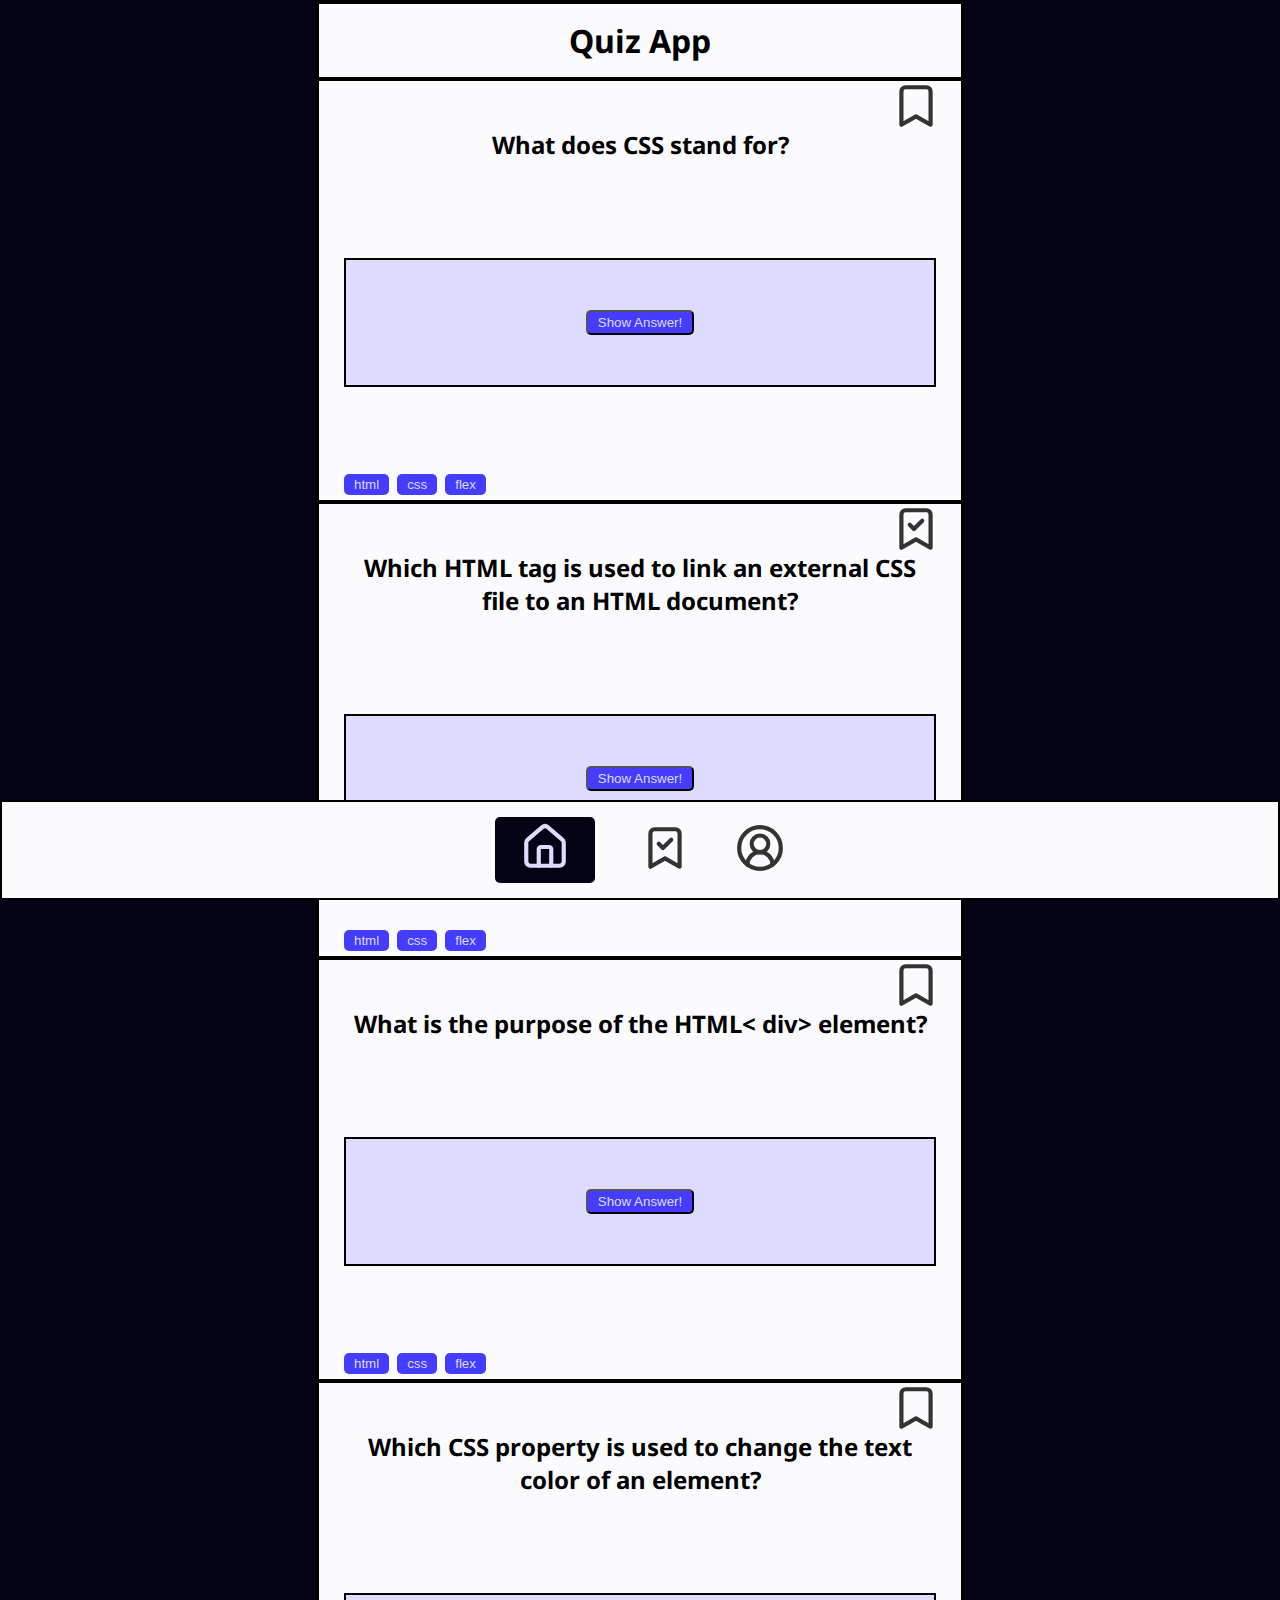
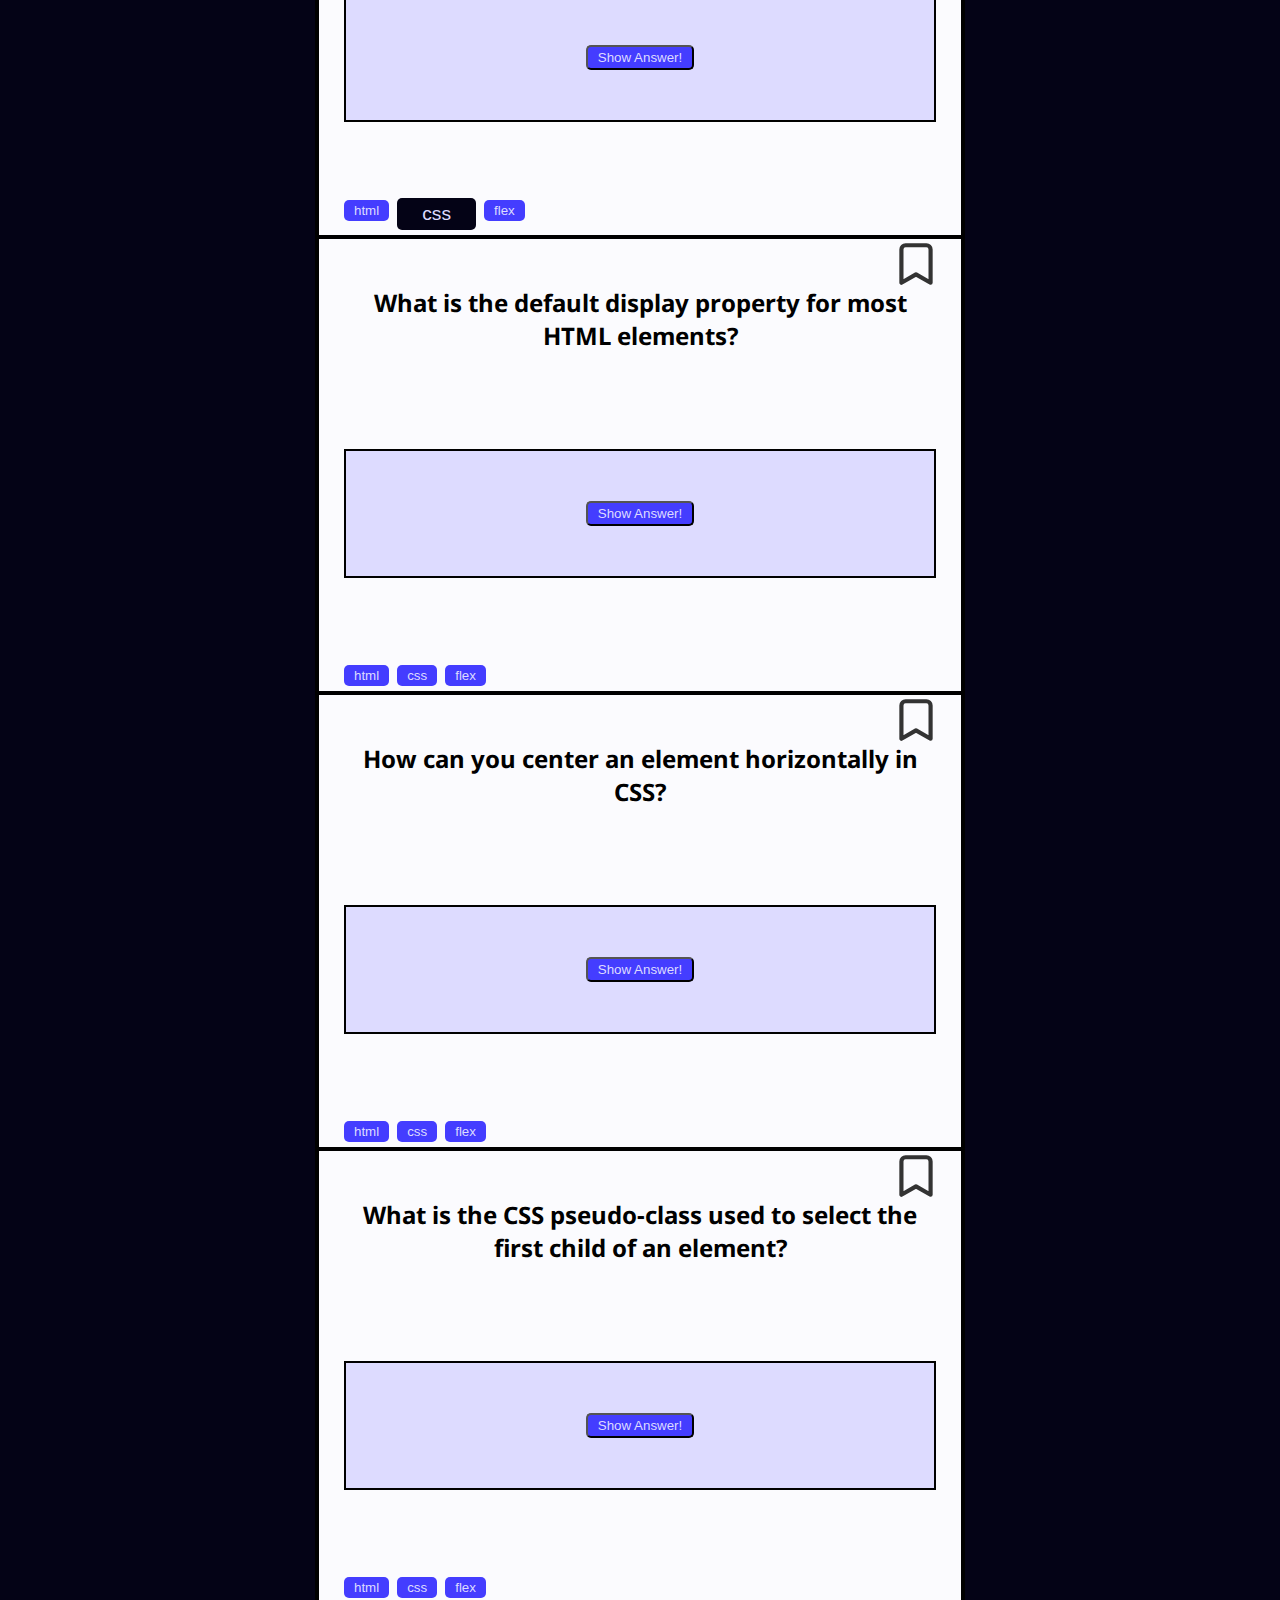
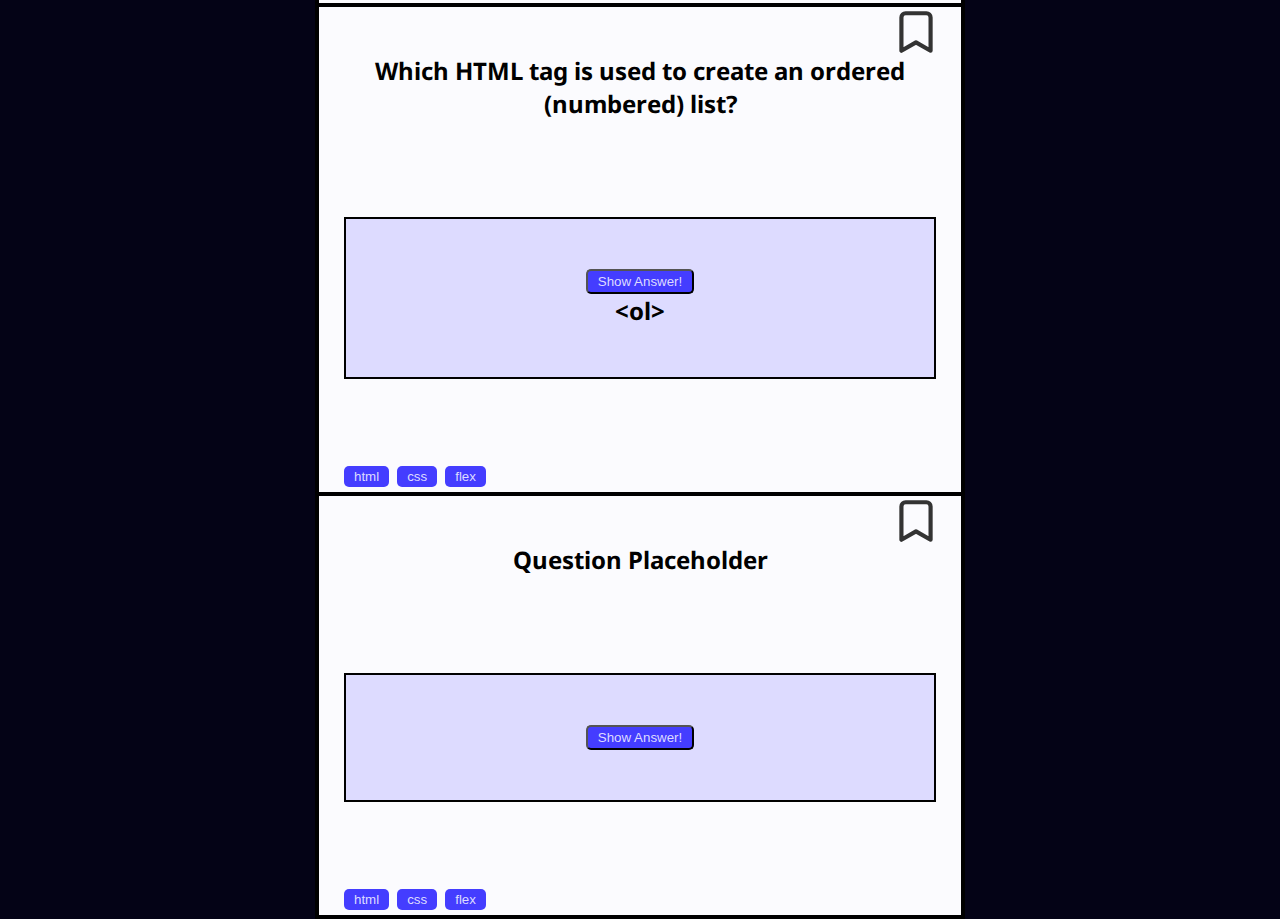
<file: index.html>
<!DOCTYPE html>
<html lang="en">
  <head>
    <meta charset="UTF-8" />
    <meta name="viewport" content="width=device-width, initial-scale=1.0" />
    <link rel="preconnect" href="https://fonts.googleapis.com" />
    <link rel="preconnect" href="https://fonts.gstatic.com" crossorigin />
    <link
      href="https://fonts.googleapis.com/css2?family=Noto+Sans:ital,wght@0,100..900;1,100..900&display=swap"
      rel="stylesheet"
    />
    <link rel="stylesheet" href="/css/style.css" />
    <title>Quiz App HTML/CSS/JavaScript</title>
  </head>
  <body>
    <div class="container border">
      <header>
        <div class="header__container">
          <h1 class="title margin border">Quiz App</h1>
          <!-- <div>
            <button
              class="icon-button dark-mode"
              id="toggle"
              aria-label="Dark Mode"
            >
              <svg
                xmlns="http://www.w3.org/2000/svg"
                width="24"
                height="24"
                viewBox="0 0 24 24"
                fill="none"
                stroke="currentColor"
                stroke-width="2"
                stroke-linecap="round"
                stroke-linejoin="round"
                class="lucide lucide-toggle-left-icon lucide-toggle-left"
              >
                <circle cx="9" cy="12" r="3" />
                <rect width="20" height="14" x="2" y="5" rx="7" />
              </svg>
            </button>
            <button
              class="icon-button dark-mode hide"
              id="toggle"
              aria-label="Dark Mode"
            >
              <svg
                xmlns="http://www.w3.org/2000/svg"
                width="24"
                height="24"
                viewBox="0 0 24 24"
                fill="none"
                stroke="currentColor"
                stroke-width="2"
                stroke-linecap="round"
                stroke-linejoin="round"
                class="lucide lucide-toggle-right-icon lucide-toggle-right"
              >
                <circle cx="15" cy="12" r="3" />
                <rect width="20" height="14" x="2" y="5" rx="7" />
              </svg>
            </button>
          </div> -->
          <!-- DarkMode Button -->
        </div>
      </header>
      <main>
        <div class="card margin border">
          <button class="icon-button bookmark">
            <svg
              class="bookmark icon-button"
              xmlns="http://www.w3.org/2000/svg"
              width="24"
              height="24"
              viewBox="0 0 24 24"
              fill="none"
              stroke="currentColor"
              stroke-width="2"
              stroke-linecap="round"
              stroke-linejoin="round"
              class="lucide lucide-bookmark-icon lucide-bookmark"
            >
              <path d="m19 21-7-4-7 4V5a2 2 0 0 1 2-2h10a2 2 0 0 1 2 2v16z" />
            </svg>
          </button>
          <button class="icon-button bookmark hide">
            <svg
              xmlns="http://www.w3.org/2000/svg"
              width="24"
              height="24"
              viewBox="0 0 24 24"
              fill="none"
              stroke="currentColor"
              stroke-width="2"
              stroke-linecap="round"
              stroke-linejoin="round"
              class="lucide lucide-bookmark-check-icon lucide-bookmark-check"
            >
              <path d="m19 21-7-4-7 4V5a2 2 0 0 1 2-2h10a2 2 0 0 1 2 2Z" />
              <path d="m9 10 2 2 4-4" />
            </svg>
          </button>
          <h2 class="card__question">What does CSS stand for?</h2>
          <div class="card__answer border">
            <button class="card__answer_btn btn--style">Show Answer!</button>
            <h2 class="hide">Cascading Style Sheets</h2>
          </div>
          <div>
            <ul class="card__categories">
              <li>
                <button class="card__categories_btn btn--style">html</button>
              </li>
              <li>
                <button class="card__categories_btn btn--style">css</button>
              </li>
              <li>
                <button class="card__categories_btn btn--style">flex</button>
              </li>
            </ul>
          </div>
        </div>
        <div class="card margin border">
          <button class="icon-button bookmark hide">
            <svg
              class="bookmark icon-button lucide lucide-bookmark-icon lucide-bookmark"
              xmlns="http://www.w3.org/2000/svg"
              width="24"
              height="24"
              viewBox="0 0 24 24"
              fill="none"
              stroke="currentColor"
              stroke-width="2"
              stroke-linecap="round"
              stroke-linejoin="round"
            >
              <path d="m19 21-7-4-7 4V5a2 2 0 0 1 2-2h10a2 2 0 0 1 2 2v16z" />
            </svg>
          </button>
          <button class="icon-button bookmark">
            <svg
              class="bookmark icon-button lucide lucide-bookmark-icon lucide-bookmark"
              xmlns="http://www.w3.org/2000/svg"
              width="24"
              height="24"
              viewBox="0 0 24 24"
              fill="none"
              stroke="currentColor"
              stroke-width="2"
              stroke-linecap="round"
              stroke-linejoin="round"
            >
              <path d="m19 21-7-4-7 4V5a2 2 0 0 1 2-2h10a2 2 0 0 1 2 2Z" />
              <path d="m9 10 2 2 4-4" />
            </svg>
          </button>
          <h2 class="card__question">
            Which HTML tag is used to link an external CSS file to an HTML
            document?
          </h2>
          <div class="card__answer border">
            <button class="card__answer_btn btn--style">Show Answer!</button>
            <h2 class="hide">&lt;link&gt;</h2>
          </div>
          <div>
            <ul class="card__categories">
              <li>
                <button class="card__categories_btn btn--style">html</button>
              </li>
              <li>
                <button class="card__categories_btn btn--style">css</button>
              </li>
              <li>
                <button class="card__categories_btn btn--style">flex</button>
              </li>
            </ul>
          </div>
        </div>
        <div class="card margin border">
          <button class="icon-button bookmark">
            <svg
              class="bookmark icon-button"
              xmlns="http://www.w3.org/2000/svg"
              width="24"
              height="24"
              viewBox="0 0 24 24"
              fill="none"
              stroke="currentColor"
              stroke-width="2"
              stroke-linecap="round"
              stroke-linejoin="round"
              class="lucide lucide-bookmark-icon lucide-bookmark"
            >
              <path d="m19 21-7-4-7 4V5a2 2 0 0 1 2-2h10a2 2 0 0 1 2 2v16z" />
            </svg>
          </button>
          <button class="icon-button bookmark hide">
            <svg
              xmlns="http://www.w3.org/2000/svg"
              width="24"
              height="24"
              viewBox="0 0 24 24"
              fill="none"
              stroke="currentColor"
              stroke-width="2"
              stroke-linecap="round"
              stroke-linejoin="round"
              class="lucide lucide-bookmark-check-icon lucide-bookmark-check"
            >
              <path d="m19 21-7-4-7 4V5a2 2 0 0 1 2-2h10a2 2 0 0 1 2 2Z" />
              <path d="m9 10 2 2 4-4" />
            </svg>
          </button>
          <h2 class="card__question">
            What is the purpose of the HTML&lt; div&gt; element?
          </h2>
          <div class="card__answer border">
            <button class="card__answer_btn btn--style">Show Answer!</button>
            <h2 class="hide">
              It is a container element used to <br />
              group and style content together.
            </h2>
          </div>
          <div>
            <ul class="card__categories">
              <li>
                <button class="card__categories_btn btn--style">html</button>
              </li>
              <li>
                <button class="card__categories_btn btn--style">css</button>
              </li>
              <li>
                <button class="card__categories_btn btn--style">flex</button>
              </li>
            </ul>
          </div>
        </div>
        <div class="card margin border">
          <button class="icon-button bookmark">
            <svg
              class="bookmark icon-button"
              xmlns="http://www.w3.org/2000/svg"
              width="24"
              height="24"
              viewBox="0 0 24 24"
              fill="none"
              stroke="currentColor"
              stroke-width="2"
              stroke-linecap="round"
              stroke-linejoin="round"
              class="lucide lucide-bookmark-icon lucide-bookmark"
            >
              <path d="m19 21-7-4-7 4V5a2 2 0 0 1 2-2h10a2 2 0 0 1 2 2v16z" />
            </svg>
          </button>
          <button class="icon-button bookmark hide">
            <svg
              xmlns="http://www.w3.org/2000/svg"
              width="24"
              height="24"
              viewBox="0 0 24 24"
              fill="none"
              stroke="currentColor"
              stroke-width="2"
              stroke-linecap="round"
              stroke-linejoin="round"
              class="lucide lucide-bookmark-check-icon lucide-bookmark-check"
            >
              <path d="m19 21-7-4-7 4V5a2 2 0 0 1 2-2h10a2 2 0 0 1 2 2Z" />
              <path d="m9 10 2 2 4-4" />
            </svg>
          </button>
          <h2 class="card__question">
            Which CSS property is used to change the text color of an element?
          </h2>
          <div class="card__answer border">
            <button class="card__answer_btn btn--style">Show Answer!</button>
            <h2 class="hide">color</h2>
          </div>
          <div>
            <ul class="card__categories">
              <li>
                <button class="card__categories_btn btn--style">html</button>
              </li>
              <li>
                <button class="card__categories_btn btn--style mark">
                  css
                </button>
              </li>
              <li>
                <button class="card__categories_btn btn--style">flex</button>
              </li>
            </ul>
          </div>
        </div>
        <div class="card margin border">
          <button class="icon-button bookmark">
            <svg
              class="bookmark icon-button"
              xmlns="http://www.w3.org/2000/svg"
              width="24"
              height="24"
              viewBox="0 0 24 24"
              fill="none"
              stroke="currentColor"
              stroke-width="2"
              stroke-linecap="round"
              stroke-linejoin="round"
              class="lucide lucide-bookmark-icon lucide-bookmark"
            >
              <path d="m19 21-7-4-7 4V5a2 2 0 0 1 2-2h10a2 2 0 0 1 2 2v16z" />
            </svg>
          </button>
          <button class="icon-button bookmark hide">
            <svg
              xmlns="http://www.w3.org/2000/svg"
              width="24"
              height="24"
              viewBox="0 0 24 24"
              fill="none"
              stroke="currentColor"
              stroke-width="2"
              stroke-linecap="round"
              stroke-linejoin="round"
              class="lucide lucide-bookmark-check-icon lucide-bookmark-check"
            >
              <path d="m19 21-7-4-7 4V5a2 2 0 0 1 2-2h10a2 2 0 0 1 2 2Z" />
              <path d="m9 10 2 2 4-4" />
            </svg>
          </button>
          <h2 class="card__question">
            What is the default display property for most HTML elements?
          </h2>
          <div class="card__answer border">
            <button class="card__answer_btn btn--style">Show Answer!</button>
            <h2 class="hide">block</h2>
          </div>
          <div>
            <ul class="card__categories">
              <li>
                <button class="card__categories_btn btn--style">html</button>
              </li>
              <li>
                <button class="card__categories_btn btn--style">css</button>
              </li>
              <li>
                <button class="card__categories_btn btn--style">flex</button>
              </li>
            </ul>
          </div>
        </div>
        <div class="card margin border">
          <button class="icon-button bookmark">
            <svg
              class="bookmark icon-button"
              xmlns="http://www.w3.org/2000/svg"
              width="24"
              height="24"
              viewBox="0 0 24 24"
              fill="none"
              stroke="currentColor"
              stroke-width="2"
              stroke-linecap="round"
              stroke-linejoin="round"
              class="lucide lucide-bookmark-icon lucide-bookmark"
            >
              <path d="m19 21-7-4-7 4V5a2 2 0 0 1 2-2h10a2 2 0 0 1 2 2v16z" />
            </svg>
          </button>
          <button class="icon-button bookmark hide">
            <svg
              xmlns="http://www.w3.org/2000/svg"
              width="24"
              height="24"
              viewBox="0 0 24 24"
              fill="none"
              stroke="currentColor"
              stroke-width="2"
              stroke-linecap="round"
              stroke-linejoin="round"
              class="lucide lucide-bookmark-check-icon lucide-bookmark-check"
            >
              <path d="m19 21-7-4-7 4V5a2 2 0 0 1 2-2h10a2 2 0 0 1 2 2Z" />
              <path d="m9 10 2 2 4-4" />
            </svg>
          </button>
          <h2 class="card__question">
            How can you center an element horizontally in CSS?
          </h2>
          <div class="card__answer border">
            <button class="card__answer_btn btn--style">Show Answer!</button>
            <h2 class="hide">By setting its margin property to auto</h2>
          </div>
          <div>
            <ul class="card__categories">
              <li>
                <button class="card__categories_btn btn--style">html</button>
              </li>
              <li>
                <button class="card__categories_btn btn--style">css</button>
              </li>
              <li>
                <button class="card__categories_btn btn--style">flex</button>
              </li>
            </ul>
          </div>
        </div>
        <div class="card margin border">
          <button class="icon-button bookmark">
            <svg
              class="bookmark icon-button"
              xmlns="http://www.w3.org/2000/svg"
              width="24"
              height="24"
              viewBox="0 0 24 24"
              fill="none"
              stroke="currentColor"
              stroke-width="2"
              stroke-linecap="round"
              stroke-linejoin="round"
              class="lucide lucide-bookmark-icon lucide-bookmark"
            >
              <path d="m19 21-7-4-7 4V5a2 2 0 0 1 2-2h10a2 2 0 0 1 2 2v16z" />
            </svg>
          </button>
          <button class="icon-button bookmark hide">
            <svg
              xmlns="http://www.w3.org/2000/svg"
              width="24"
              height="24"
              viewBox="0 0 24 24"
              fill="none"
              stroke="currentColor"
              stroke-width="2"
              stroke-linecap="round"
              stroke-linejoin="round"
              class="lucide lucide-bookmark-check-icon lucide-bookmark-check"
            >
              <path d="m19 21-7-4-7 4V5a2 2 0 0 1 2-2h10a2 2 0 0 1 2 2Z" />
              <path d="m9 10 2 2 4-4" />
            </svg>
          </button>
          <h2 class="card__question">
            What is the CSS pseudo-class used to select the first child of an
            element?
          </h2>
          <div class="card__answer border">
            <button class="card__answer_btn btn--style">Show Answer!</button>
            <h2 class="hide">:first-child</h2>
          </div>
          <div>
            <ul class="card__categories">
              <li>
                <button class="card__categories_btn btn--style">html</button>
              </li>
              <li>
                <button class="card__categories_btn btn--style">css</button>
              </li>
              <li>
                <button class="card__categories_btn btn--style">flex</button>
              </li>
            </ul>
          </div>
        </div>
        <div class="card margin border">
          <button class="icon-button bookmark">
            <svg
              class="bookmark icon-button"
              xmlns="http://www.w3.org/2000/svg"
              width="24"
              height="24"
              viewBox="0 0 24 24"
              fill="none"
              stroke="currentColor"
              stroke-width="2"
              stroke-linecap="round"
              stroke-linejoin="round"
              class="lucide lucide-bookmark-icon lucide-bookmark"
            >
              <path d="m19 21-7-4-7 4V5a2 2 0 0 1 2-2h10a2 2 0 0 1 2 2v16z" />
            </svg>
          </button>
          <button class="icon-button bookmark hide">
            <svg
              xmlns="http://www.w3.org/2000/svg"
              width="24"
              height="24"
              viewBox="0 0 24 24"
              fill="none"
              stroke="currentColor"
              stroke-width="2"
              stroke-linecap="round"
              stroke-linejoin="round"
              class="lucide lucide-bookmark-check-icon lucide-bookmark-check"
            >
              <path d="m19 21-7-4-7 4V5a2 2 0 0 1 2-2h10a2 2 0 0 1 2 2Z" />
              <path d="m9 10 2 2 4-4" />
            </svg>
          </button>
          <h2 class="card__question">
            Which HTML tag is used to create an ordered (numbered) list?
          </h2>
          <div class="card__answer border">
            <button class="card__answer_btn btn--style">Show Answer!</button>
            <h2>&lt;ol&gt;</h2>
          </div>
          <div>
            <ul class="card__categories">
              <li>
                <button class="card__categories_btn btn--style">html</button>
              </li>
              <li>
                <button class="card__categories_btn btn--style">css</button>
              </li>
              <li>
                <button class="card__categories_btn btn--style">flex</button>
              </li>
            </ul>
          </div>
        </div>
        <div class="card margin border">
          <button class="icon-button bookmark">
            <svg
              class="bookmark icon-button"
              xmlns="http://www.w3.org/2000/svg"
              width="24"
              height="24"
              viewBox="0 0 24 24"
              fill="none"
              stroke="currentColor"
              stroke-width="2"
              stroke-linecap="round"
              stroke-linejoin="round"
              class="lucide lucide-bookmark-icon lucide-bookmark"
            >
              <path d="m19 21-7-4-7 4V5a2 2 0 0 1 2-2h10a2 2 0 0 1 2 2v16z" />
            </svg>
          </button>
          <button class="icon-button bookmark hide">
            <svg
              xmlns="http://www.w3.org/2000/svg"
              width="24"
              height="24"
              viewBox="0 0 24 24"
              fill="none"
              stroke="currentColor"
              stroke-width="2"
              stroke-linecap="round"
              stroke-linejoin="round"
              class="lucide lucide-bookmark-check-icon lucide-bookmark-check"
            >
              <path d="m19 21-7-4-7 4V5a2 2 0 0 1 2-2h10a2 2 0 0 1 2 2Z" />
              <path d="m9 10 2 2 4-4" />
            </svg>
          </button>
          <h2 class="card__question">Question Placeholder</h2>
          <div class="card__answer border">
            <button class="card__answer_btn btn--style">Show Answer!</button>
          </div>
          <div>
            <ul class="card__categories">
              <li>
                <button class="card__categories_btn btn--style">html</button>
              </li>
              <li>
                <button class="card__categories_btn btn--style">css</button>
              </li>
              <li>
                <button class="card__categories_btn btn--style">flex</button>
              </li>
            </ul>
          </div>
        </div>
      </main>

      <footer class="border">
        <a
          href="index.html"
          class="icon-button mark"
          aria-label="link to home page"
        >
          <svg
            xmlns="http://www.w3.org/2000/svg"
            width="24"
            height="24"
            viewBox="0 0 24 24"
            fill="none"
            stroke="currentColor"
            stroke-width="2"
            stroke-linecap="round"
            stroke-linejoin="round"
            class="lucide lucide-house-icon lucide-house"
          >
            <path d="M15 21v-8a1 1 0 0 0-1-1h-4a1 1 0 0 0-1 1v8" />
            <path
              d="M3 10a2 2 0 0 1 .709-1.528l7-5.999a2 2 0 0 1 2.582 0l7 5.999A2 2 0 0 1 21 10v9a2 2 0 0 1-2 2H5a2 2 0 0 1-2-2z"
            />
          </svg>
        </a>
        <a
          href="bookmarks.html"
          class="icon-button"
          aria-label="link to bookmarks page"
        >
          <svg
            xmlns="http://www.w3.org/2000/svg"
            width="24"
            height="24"
            viewBox="0 0 24 24"
            fill="none"
            stroke="currentColor"
            stroke-width="2"
            stroke-linecap="round"
            stroke-linejoin="round"
            class="lucide lucide-bookmark-check-icon lucide-bookmark-check"
          >
            <path d="m19 21-7-4-7 4V5a2 2 0 0 1 2-2h10a2 2 0 0 1 2 2Z" />
            <path d="m9 10 2 2 4-4" />
          </svg>
        </a>
        <a
          href="profile.html"
          class="icon-button"
          aria-label="link to profile page"
        >
          <svg
            xmlns="http://www.w3.org/2000/svg"
            width="24"
            height="24"
            viewBox="0 0 24 24"
            fill="none"
            stroke="currentColor"
            stroke-width="2"
            stroke-linecap="round"
            stroke-linejoin="round"
            class="lucide lucide-circle-user-round-icon lucide-circle-user-round"
          >
            <path d="M18 20a6 6 0 0 0-12 0" />
            <circle cx="12" cy="10" r="4" />
            <circle cx="12" cy="12" r="10" />
          </svg>
        </a>
      </footer>
    </div>
  </body>
</html>
</file>
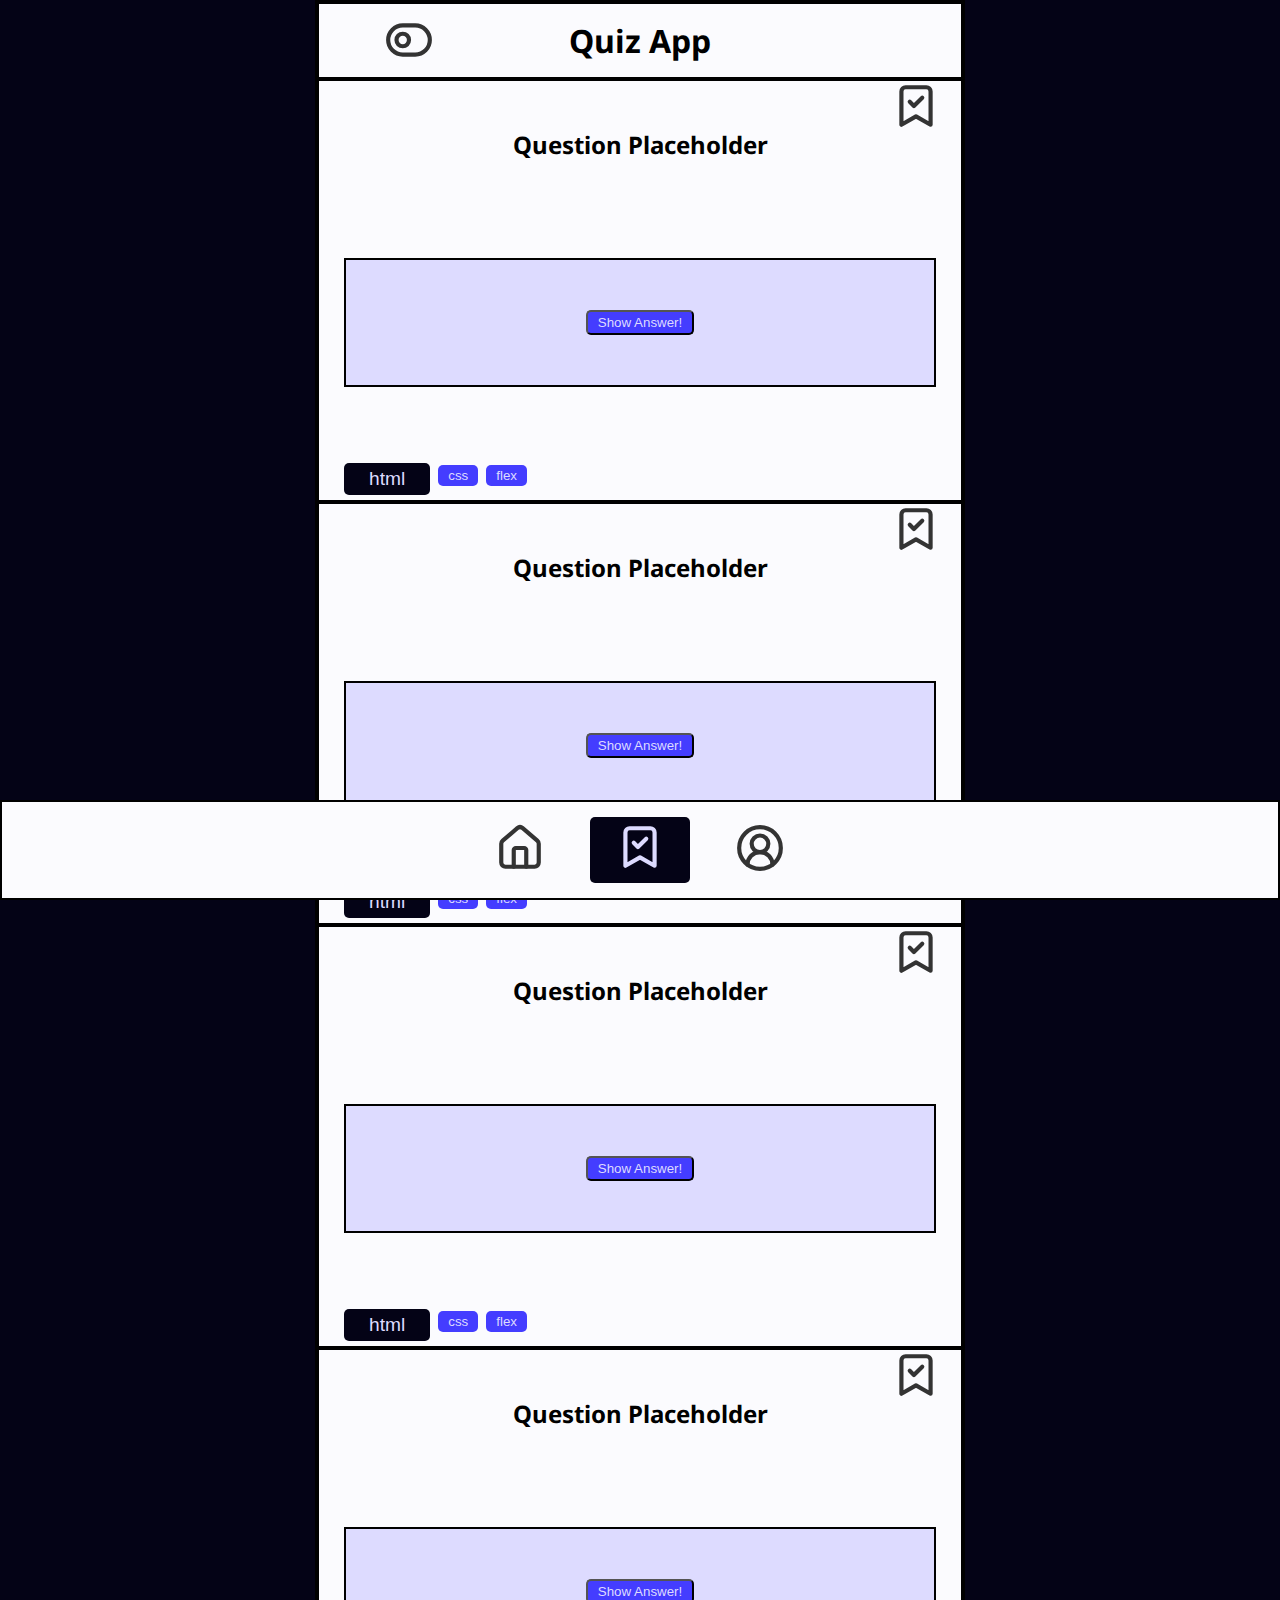
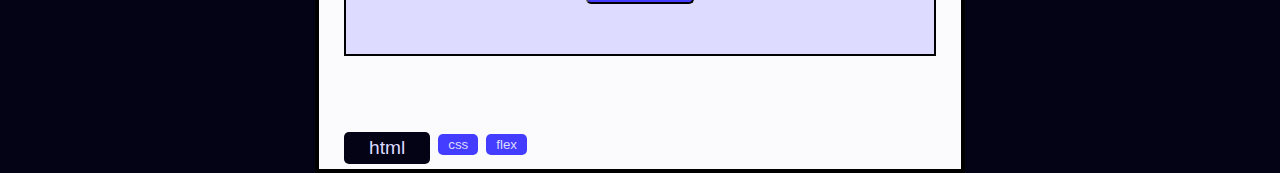
<file: bookmarks.html>
<!DOCTYPE html>
<html lang="en">
  <head>
    <meta charset="UTF-8" />
    <meta name="viewport" content="width=device-width, initial-scale=1.0" />
    <link rel="preconnect" href="https://fonts.googleapis.com" />
    <link rel="preconnect" href="https://fonts.gstatic.com" crossorigin />
    <link
      href="https://fonts.googleapis.com/css2?family=Noto+Sans:ital,wght@0,100..900;1,100..900&display=swap"
      rel="stylesheet"
    />
    <link rel="stylesheet" href="/css/style.css" />
    <title>Quiz App HTML/CSS/JavaScript</title>
  </head>
  <body>
    <div class="container border">
      <header>
        <div>
          <button
            class="icon-button dark-mode"
            id="toggle"
            aria-label="Dark Mode"
          >
            <svg
              xmlns="http://www.w3.org/2000/svg"
              width="24"
              height="24"
              viewBox="0 0 24 24"
              fill="none"
              stroke="currentColor"
              stroke-width="2"
              stroke-linecap="round"
              stroke-linejoin="round"
              class="lucide lucide-toggle-left-icon lucide-toggle-left"
            >
              <circle cx="9" cy="12" r="3" />
              <rect width="20" height="14" x="2" y="5" rx="7" />
            </svg>
          </button>
          <button
            class="icon-button dark-mode hide"
            id="toggle"
            aria-label="Dark Mode"
          >
            <svg
              xmlns="http://www.w3.org/2000/svg"
              width="24"
              height="24"
              viewBox="0 0 24 24"
              fill="none"
              stroke="currentColor"
              stroke-width="2"
              stroke-linecap="round"
              stroke-linejoin="round"
              class="lucide lucide-toggle-right-icon lucide-toggle-right"
            >
              <circle cx="15" cy="12" r="3" />
              <rect width="20" height="14" x="2" y="5" rx="7" />
            </svg>
          </button>
        </div>
        <div class="header__container">
          <h1 class="title margin border">Quiz App</h1>
        </div>
      </header>
      <main>
        <div class="card margin border">
          <button class="icon-button bookmark hide">
            <svg
              class="bookmark icon-button lucide lucide-bookmark-icon lucide-bookmark"
              xmlns="http://www.w3.org/2000/svg"
              width="24"
              height="24"
              viewBox="0 0 24 24"
              fill="none"
              stroke="currentColor"
              stroke-width="2"
              stroke-linecap="round"
              stroke-linejoin="round"
            >
              <path d="m19 21-7-4-7 4V5a2 2 0 0 1 2-2h10a2 2 0 0 1 2 2v16z" />
            </svg>
          </button>
          <button class="icon-button bookmark">
            <svg
              class="bookmark icon-button lucide lucide-bookmark-icon lucide-bookmark"
              xmlns="http://www.w3.org/2000/svg"
              width="24"
              height="24"
              viewBox="0 0 24 24"
              fill="none"
              stroke="currentColor"
              stroke-width="2"
              stroke-linecap="round"
              stroke-linejoin="round"
            >
              <path d="m19 21-7-4-7 4V5a2 2 0 0 1 2-2h10a2 2 0 0 1 2 2Z" />
              <path d="m9 10 2 2 4-4" />
            </svg>
          </button>
          <h2 class="card__question">Question Placeholder</h2>
          <div class="card__answer border">
            <button class="card__answer_btn btn--style">Show Answer!</button>
          </div>
          <div>
            <ul class="card__categories">
              <li>
                <button class="card__categories_btn btn--style mark">
                  html
                </button>
              </li>
              <li>
                <button class="card__categories_btn btn--style">css</button>
              </li>
              <li>
                <button class="card__categories_btn btn--style">flex</button>
              </li>
            </ul>
          </div>
        </div>
        <div class="card margin border">
          <button class="icon-button bookmark hide">
            <svg
              class="bookmark icon-button lucide lucide-bookmark-icon lucide-bookmark"
              xmlns="http://www.w3.org/2000/svg"
              width="24"
              height="24"
              viewBox="0 0 24 24"
              fill="none"
              stroke="currentColor"
              stroke-width="2"
              stroke-linecap="round"
              stroke-linejoin="round"
            >
              <path d="m19 21-7-4-7 4V5a2 2 0 0 1 2-2h10a2 2 0 0 1 2 2v16z" />
            </svg>
          </button>
          <button class="icon-button bookmark">
            <svg
              class="bookmark icon-button lucide lucide-bookmark-icon lucide-bookmark"
              xmlns="http://www.w3.org/2000/svg"
              width="24"
              height="24"
              viewBox="0 0 24 24"
              fill="none"
              stroke="currentColor"
              stroke-width="2"
              stroke-linecap="round"
              stroke-linejoin="round"
            >
              <path d="m19 21-7-4-7 4V5a2 2 0 0 1 2-2h10a2 2 0 0 1 2 2Z" />
              <path d="m9 10 2 2 4-4" />
            </svg>
          </button>
          <h2 class="card__question">Question Placeholder</h2>
          <div class="card__answer border">
            <button class="card__answer_btn btn--style">Show Answer!</button>
          </div>
          <div>
            <ul class="card__categories">
              <li>
                <button class="card__categories_btn btn--style mark">
                  html
                </button>
              </li>
              <li>
                <button class="card__categories_btn btn--style">css</button>
              </li>
              <li>
                <button class="card__categories_btn btn--style">flex</button>
              </li>
            </ul>
          </div>
        </div>
        <div class="card margin border">
          <button class="icon-button bookmark hide">
            <svg
              class="bookmark icon-button lucide lucide-bookmark-icon lucide-bookmark"
              xmlns="http://www.w3.org/2000/svg"
              width="24"
              height="24"
              viewBox="0 0 24 24"
              fill="none"
              stroke="currentColor"
              stroke-width="2"
              stroke-linecap="round"
              stroke-linejoin="round"
            >
              <path d="m19 21-7-4-7 4V5a2 2 0 0 1 2-2h10a2 2 0 0 1 2 2v16z" />
            </svg>
          </button>
          <button class="icon-button bookmark">
            <svg
              class="bookmark icon-button lucide lucide-bookmark-icon lucide-bookmark"
              xmlns="http://www.w3.org/2000/svg"
              width="24"
              height="24"
              viewBox="0 0 24 24"
              fill="none"
              stroke="currentColor"
              stroke-width="2"
              stroke-linecap="round"
              stroke-linejoin="round"
            >
              <path d="m19 21-7-4-7 4V5a2 2 0 0 1 2-2h10a2 2 0 0 1 2 2Z" />
              <path d="m9 10 2 2 4-4" />
            </svg>
          </button>
          <h2 class="card__question">Question Placeholder</h2>
          <div class="card__answer border">
            <button class="card__answer_btn btn--style">Show Answer!</button>
          </div>
          <div>
            <ul class="card__categories">
              <li>
                <button class="card__categories_btn btn--style mark">
                  html
                </button>
              </li>
              <li>
                <button class="card__categories_btn btn--style">css</button>
              </li>
              <li>
                <button class="card__categories_btn btn--style">flex</button>
              </li>
            </ul>
          </div>
        </div>
        <div class="card margin border">
          <button class="icon-button bookmark hide">
            <svg
              class="bookmark icon-button lucide lucide-bookmark-icon lucide-bookmark"
              xmlns="http://www.w3.org/2000/svg"
              width="24"
              height="24"
              viewBox="0 0 24 24"
              fill="none"
              stroke="currentColor"
              stroke-width="2"
              stroke-linecap="round"
              stroke-linejoin="round"
            >
              <path d="m19 21-7-4-7 4V5a2 2 0 0 1 2-2h10a2 2 0 0 1 2 2v16z" />
            </svg>
          </button>
          <button class="icon-button bookmark">
            <svg
              class="bookmark icon-button lucide lucide-bookmark-icon lucide-bookmark"
              xmlns="http://www.w3.org/2000/svg"
              width="24"
              height="24"
              viewBox="0 0 24 24"
              fill="none"
              stroke="currentColor"
              stroke-width="2"
              stroke-linecap="round"
              stroke-linejoin="round"
            >
              <path d="m19 21-7-4-7 4V5a2 2 0 0 1 2-2h10a2 2 0 0 1 2 2Z" />
              <path d="m9 10 2 2 4-4" />
            </svg>
          </button>
          <h2 class="card__question">Question Placeholder</h2>
          <div class="card__answer border">
            <button class="card__answer_btn btn--style">Show Answer!</button>
          </div>
          <div>
            <ul class="card__categories">
              <li>
                <button class="card__categories_btn btn--style mark">
                  html
                </button>
              </li>
              <li>
                <button class="card__categories_btn btn--style">css</button>
              </li>
              <li>
                <button class="card__categories_btn btn--style">flex</button>
              </li>
            </ul>
          </div>
        </div>
      </main>

      <footer class="border">
        <a href="index.html" class="icon-button">
          <svg
            xmlns="http://www.w3.org/2000/svg"
            width="24"
            height="24"
            viewBox="0 0 24 24"
            fill="none"
            stroke="currentColor"
            stroke-width="2"
            stroke-linecap="round"
            stroke-linejoin="round"
            class="lucide lucide-house-icon lucide-house"
          >
            <path d="M15 21v-8a1 1 0 0 0-1-1h-4a1 1 0 0 0-1 1v8" />
            <path
              d="M3 10a2 2 0 0 1 .709-1.528l7-5.999a2 2 0 0 1 2.582 0l7 5.999A2 2 0 0 1 21 10v9a2 2 0 0 1-2 2H5a2 2 0 0 1-2-2z"
            />
          </svg>
        </a>
        <a href="bookmarks.html" class="icon-button mark">
          <svg
            xmlns="http://www.w3.org/2000/svg"
            width="24"
            height="24"
            viewBox="0 0 24 24"
            fill="none"
            stroke="currentColor"
            stroke-width="2"
            stroke-linecap="round"
            stroke-linejoin="round"
            class="lucide lucide-bookmark-check-icon lucide-bookmark-check"
          >
            <path d="m19 21-7-4-7 4V5a2 2 0 0 1 2-2h10a2 2 0 0 1 2 2Z" />
            <path d="m9 10 2 2 4-4" />
          </svg>
        </a>
        <a href="profile.html" class="icon-button">
          <svg
            xmlns="http://www.w3.org/2000/svg"
            width="24"
            height="24"
            viewBox="0 0 24 24"
            fill="none"
            stroke="currentColor"
            stroke-width="2"
            stroke-linecap="round"
            stroke-linejoin="round"
            class="lucide lucide-circle-user-round-icon lucide-circle-user-round"
          >
            <path d="M18 20a6 6 0 0 0-12 0" />
            <circle cx="12" cy="10" r="4" />
            <circle cx="12" cy="12" r="10" />
          </svg>
        </a>
      </footer>
    </div>
  </body>
</html>
</file>
<file: css/style.css>
@import url(/css/header.css);
@import url(/css/main.css);
@import url(/css/footer.css);

*,
*::before,
*::after {
  box-sizing: border-box;
  margin: 0;
  padding: 0;
}

:root {
  --text: #040316;
  --background: #fbfbfe;
  --primary: #2f27ce;
  --secondary: #dddbff;
  --accent: #443dff;
  --padding: 15px 25px;
}

:root[data-theme="dark"] {
  --text: #eae9fc;
  --background: #010104;
  --primary: #3a31d8;
  --secondary: #020024;
  --accent: #0600c2;
}

body {
  background: var(--text);
  font-family: "Noto Sans", sans-serif;
  text-align: center;
}

ul {
  list-style: none;
}

.container {
  background: var(--background);
  max-width: 650px;
  margin-inline: auto;
}

/* utility classes */
.margin {
  margin: 0 auto;
}
.txt-align {
  text-align: center;
}
.border {
  border: 2px solid black;
}

.btn--style {
  font-style: inherit;
  color: var(--secondary);
  padding: 3px 10px;
  border-radius: 5px;
}

.icon-button {
  background: var(--background);
  border: none;
  cursor: pointer;
  color: #333;
  transition: color 0.3s, transform 0.3s;
}

.icon-button :hover {
  color: #007bff;
  transform: scale(1.1);
}

.icon-button > svg {
  width: 50px;
  height: 50px;
}

.mark {
  background: var(--text);
  color: var(--secondary);
  padding: 5px 25px;
  font-size: 1.2rem;
  border-radius: 5px;
}

.hide {
  display: none;
}

/* id Toggle */
#toggle{
  background: none;
}

/* media queries */

@media (min-width: 650px) {
  .dark-mode {
    position: fixed;
    top: 15px;
    left: 30%;
    z-index: 1;
  }
}
</file>
